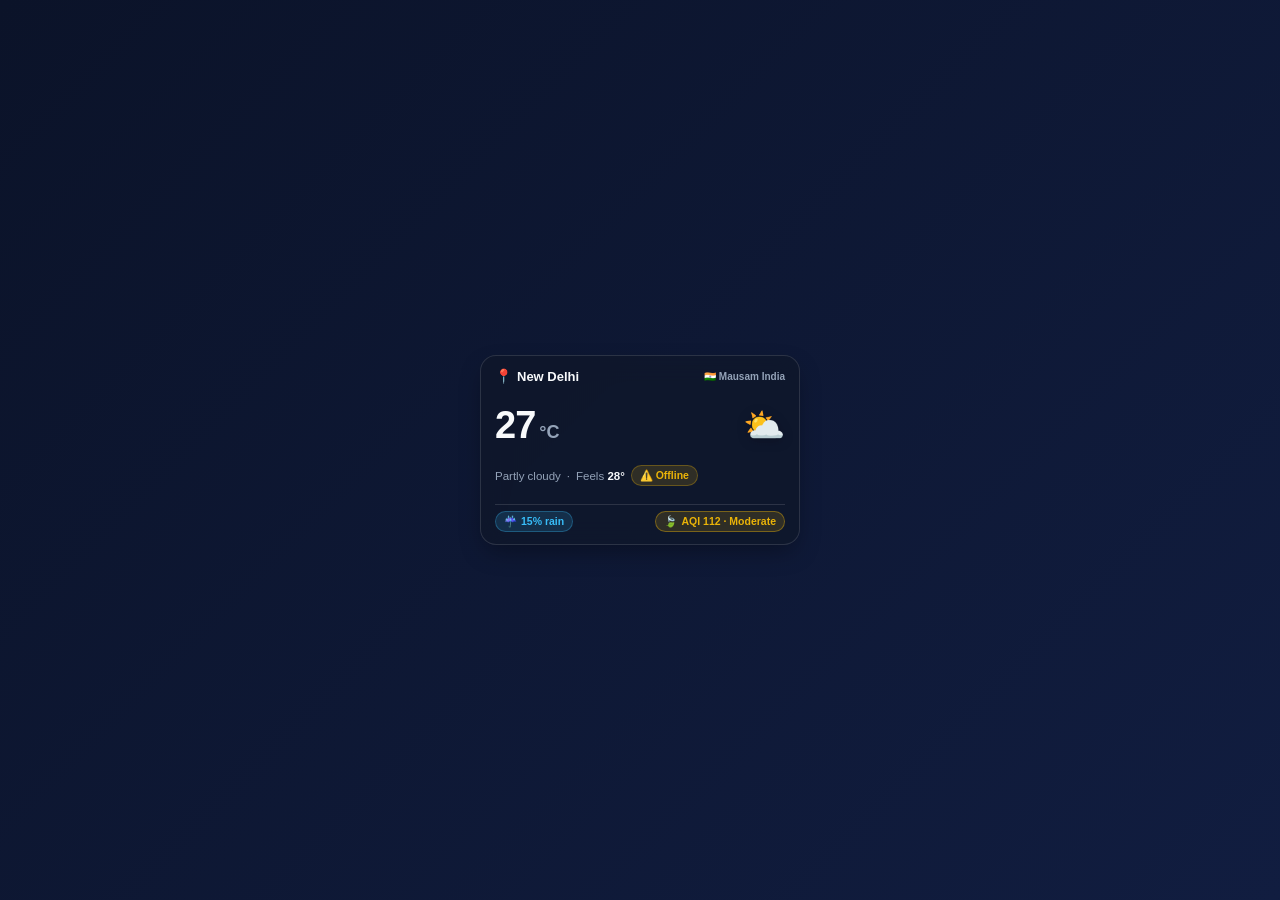
<file: public/widget.html>
<!DOCTYPE html>
<html lang="en">
<head>
  <meta charset="utf-8">
  <meta name="viewport" content="width=device-width, initial-scale=1">
  <title>Mausam India — Live Weather & AQI Widget</title>
  <style>
    *, *::before, *::after { box-sizing: border-box; margin: 0; padding: 0; }
    :root {
      --bg: linear-gradient(135deg, #0b1329 0%, #111d40 100%);
      --card-bg: rgba(15, 23, 42, 0.75);
      --border: rgba(255, 255, 255, 0.12);
      --tx: #f8fafc;
      --mu: #94a3b8;
      --ac: #38bdf8;
    }
    html.light {
      --bg: linear-gradient(135deg, #f0f9ff 0%, #e0f2fe 100%);
      --card-bg: rgba(255, 255, 255, 0.85);
      --border: rgba(148, 163, 184, 0.25);
      --tx: #0f172a;
      --mu: #64748b;
      --ac: #0284c7;
    }
    body {
      font-family: -apple-system, BlinkMacSystemFont, "Segoe UI", Roboto, Helvetica, Arial, sans-serif;
      background: var(--bg);
      color: var(--tx);
      height: 100vh;
      width: 100vw;
      overflow: hidden;
      display: flex;
      align-items: center;
      justify-content: center;
      padding: 10px;
      -webkit-font-smoothing: antialiased;
    }
    .widget-card {
      width: 100%;
      height: 100%;
      max-width: 320px;
      max-height: 190px;
      background: var(--card-bg);
      border: 1px solid var(--border);
      border-radius: 16px;
      padding: 12px 14px;
      display: flex;
      flex-direction: column;
      justify-content: space-between;
      box-shadow: 0 10px 25px -5px rgba(0, 0, 0, 0.35);
      backdrop-filter: blur(12px);
      -webkit-backdrop-filter: blur(12px);
      position: relative;
    }
    .widget-header {
      display: flex;
      justify-content: space-between;
      align-items: center;
    }
    .location-wrap {
      display: flex;
      align-items: center;
      gap: 5px;
      font-size: 13px;
      font-weight: 600;
      color: var(--tx);
      white-space: nowrap;
      overflow: hidden;
      text-overflow: ellipsis;
      max-width: 190px;
    }
    .loc-icon { color: var(--ac); font-size: 14px; }
    .widget-brand {
      font-size: 10px;
      font-weight: 700;
      color: var(--mu);
      text-decoration: none;
      display: flex;
      align-items: center;
      gap: 4px;
      transition: color 0.2s;
    }
    .widget-brand:hover { color: var(--ac); }
    .main-metrics {
      display: flex;
      align-items: center;
      justify-content: space-between;
      margin: 4px 0;
    }
    .temp-group { display: flex; align-items: baseline; gap: 4px; }
    .temp-val { font-size: 38px; font-weight: 800; line-height: 1; letter-spacing: -1px; }
    .temp-unit { font-size: 18px; font-weight: 600; color: var(--mu); }
    .weather-glyph { font-size: 34px; line-height: 1; filter: drop-shadow(0 2px 6px rgba(0,0,0,0.2)); }
    .condition-text {
      font-size: 11.5px;
      color: var(--mu);
      font-weight: 500;
      display: flex;
      gap: 6px;
      align-items: center;
    }
    .feels-text { color: var(--tx); font-weight: 600; }
    .widget-footer {
      display: flex;
      align-items: center;
      justify-content: space-between;
      gap: 6px;
      padding-top: 6px;
      border-top: 1px solid var(--border);
    }
    .badge-pill {
      font-size: 10.5px;
      font-weight: 700;
      padding: 3px 8px;
      border-radius: 999px;
      display: inline-flex;
      align-items: center;
      gap: 4px;
      text-decoration: none;
    }
    .aqi-pill {
      background: rgba(16, 185, 129, 0.15);
      color: #10b981;
      border: 1px solid rgba(16, 185, 129, 0.35);
    }
    .rain-pill {
      background: rgba(56, 189, 248, 0.15);
      color: var(--ac);
      border: 1px solid rgba(56, 189, 248, 0.3);
    }
    .loading-state, .error-state {
      display: flex;
      flex-direction: column;
      align-items: center;
      justify-content: center;
      height: 100%;
      text-align: center;
      color: var(--mu);
      font-size: 12px;
      gap: 8px;
    }
    .spinner {
      width: 22px;
      height: 22px;
      border: 2.5px solid var(--border);
      border-top-color: var(--ac);
      border-radius: 50%;
      animation: spin 0.8s linear infinite;
    }
    @keyframes spin { to { transform: rotate(360deg); } }
  </style>
</head>
<body>
  <div class="widget-card" id="widgetCard">
    <div class="loading-state" id="loadingState">
      <div class="spinner"></div>
      <span>Loading Mausam India...</span>
    </div>
  </div>

  <script src="widget-view.js"></script>
</body>
</html>
</file>
